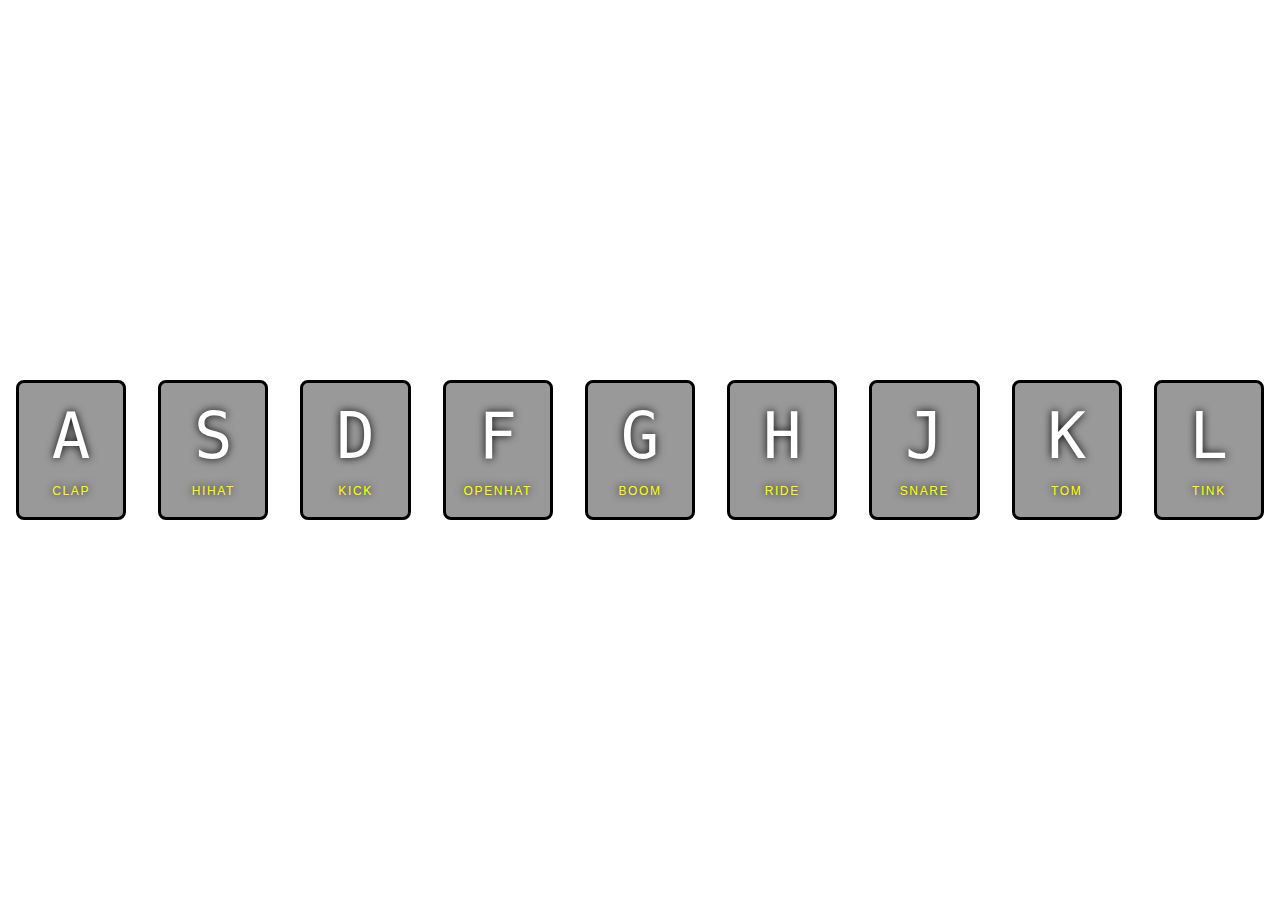
<file: 1-drumkit/index.html>
<!DOCTYPE html>
<html lang="en">
<head>
    <meta charset="UTF-8">
    <meta name="viewport" content="width=device-width, initial-scale=1.0">
    <meta http-equiv="X-UA-Compatible" content="ie=edge">
    <title>DRUM KIT</title>    
    <link rel="stylesheet" href="css/stylesheet.css">
</head>
<body>
    <div class="keys">
        <div class="key" data-key="65">
            <kbd>A</kbd>
            <span class="sound">CLAP</span>
        </div>
        <div class="key" data-key="83">
            <kbd>S</kbd>
            <span class="sound">HIHAT</span>
        </div>
        <div class="key" data-key="68">
            <kbd>D</kbd>
            <span class="sound">KICK</span>
        </div>
        <div class="key" data-key="70">
            <kbd>F</kbd>
            <span class="sound">OPENHAT</span>
        </div>
        <div class="key" data-key="71">
            <kbd>G</kbd>
            <span class="sound">BOOM</span>
        </div>
        <div class="key" data-key="72">
            <kbd>H</kbd>
            <span class="sound">RIDE</span>
        </div>
        <div class="key" data-key="74">
            <kbd>J</kbd>
            <span class="sound">SNARE</span>
        </div>
        <div class="key" data-key="75">
            <kbd>K</kbd>
            <span class="sound">TOM</span>
        </div>
        <div class="key" data-key="76">
            <kbd>L</kbd>
            <span class="sound">TINK</span>
        </div>
    </div>

    <audio data-key ="65" src="sounds/clap.wav"></audio>
    <audio data-key ="83" src="sounds/hihat.wav"></audio>
    <audio data-key ="68" src="sounds/kick.wav"></audio>
    <audio data-key ="70" src="sounds/openhat.wav"></audio>
    <audio data-key ="72" src="sounds/ride.wav"></audio>
    <audio data-key ="71" src="sounds/boom.wav"></audio>
    <audio data-key ="74" src="sounds/snare.wav"></audio>
    <audio data-key ="75" src="sounds/tom.wav"></audio>
    <audio data-key ="76" src="sounds/tink.wav"></audio>

    <script src="main.js"></script>
    
</body>
</html>
</file>
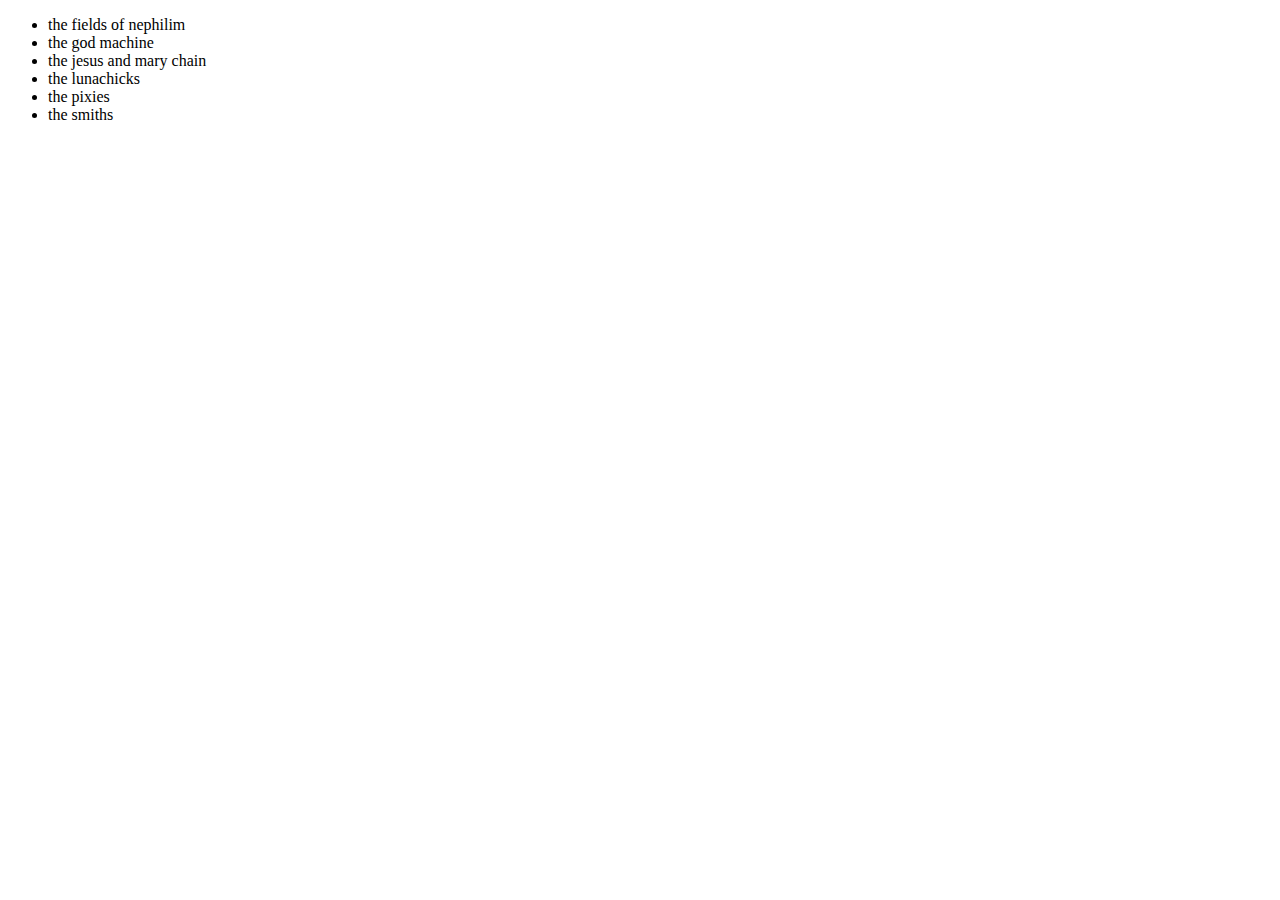
<file: 10-sorting-bands/index.html>
<!DOCTYPE html>
<html lang="en">
<head>
    <meta charset="UTF-8">
    <meta name="viewport" content="width=device-width, initial-scale=1.0">
    <meta http-equiv="X-UA-Compatible" content="ie=edge">
    <title>Sorting Bands</title>
</head>
<body>

    <ul id="bands"></ul>

<script src="main.js"></script>
</body>
</html>
</file>
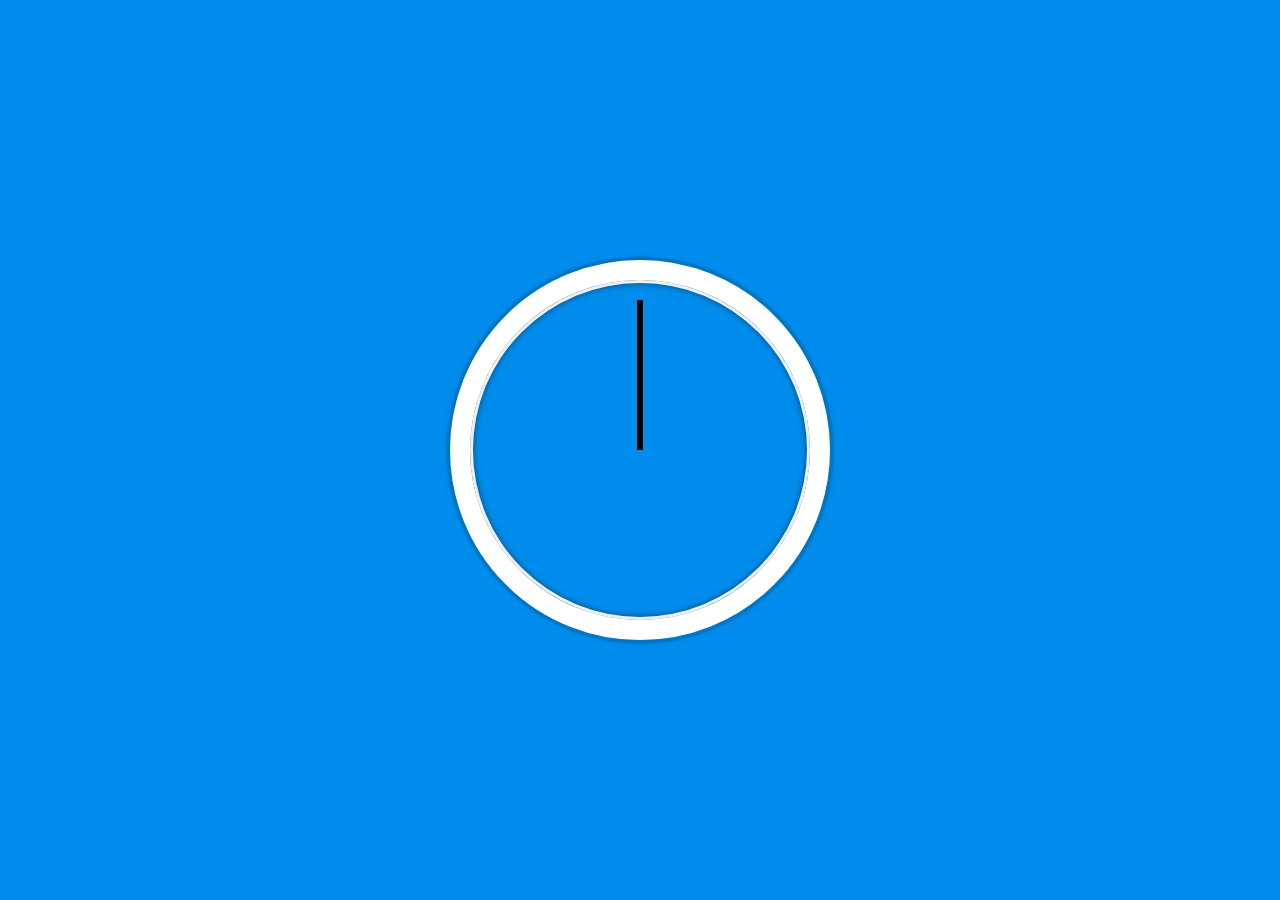
<file: 2-css-clock/index.html>
<!DOCTYPE html>
<html lang="en">

<head>
    <meta charset="UTF-8">
    <meta name="viewport" content="width=device-width, initial-scale=1.0">
    <meta http-equiv="X-UA-Compatible" content="ie=edge">
    <link rel="stylesheet" href="stylesheet.css">
    <title>CSS Clock</title>
</head>

<body>
    <div class="clock">
        <div class="clock-face">
            <div class="hand"></div>
            <div class="hand"></div>
            <div class="hand"></div>
        </div>
    </div>
    <script src="main.js"></script>
</body>

</html>
</file>
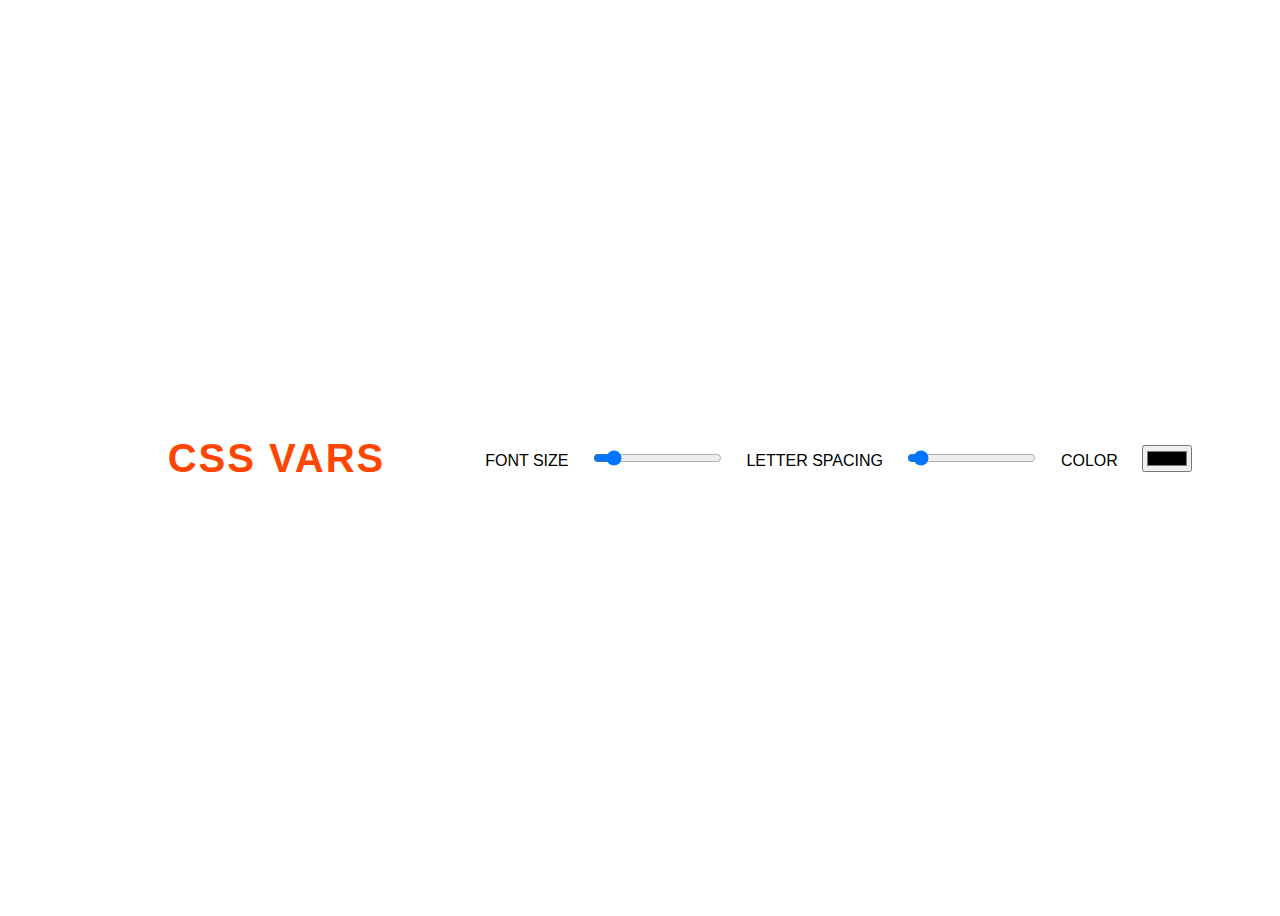
<file: 3-css-vars/index.html>
<!DOCTYPE html>
<html lang="en">

<head>
    <meta charset="UTF-8">
    <meta name="viewport" content="width=device-width, initial-scale=1.0">
    <meta http-equiv="X-UA-Compatible" content="ie=edge">
    <link rel="stylesheet" href="stylesheet.css">
    <title>CSS VARS</title>
</head>

<body>
    <h1>CSS VARS</h1>
    <div class="controls">
        <!-- FONTSIZE -->
        <label for="font-size">FONT SIZE</label>
        <input type="range" name="font-size" min="10" value="20" max="100" data-size="px">
        <!-- LETTER SPACING -->
        <label for="letter-spacing">LETTER SPACING</label>
        <input type="range" name="letter-spacing" min="1" value="2" max="20" data-size="px">
        <!-- COLOR -->
        <label for="color">COLOR</label>
        <input type="color" name="color" value="#000000" data-color="">
    </div>
    <!-- SCRIPTS -->
    <script src="main.js"></script>
</body>

</html>
</file>
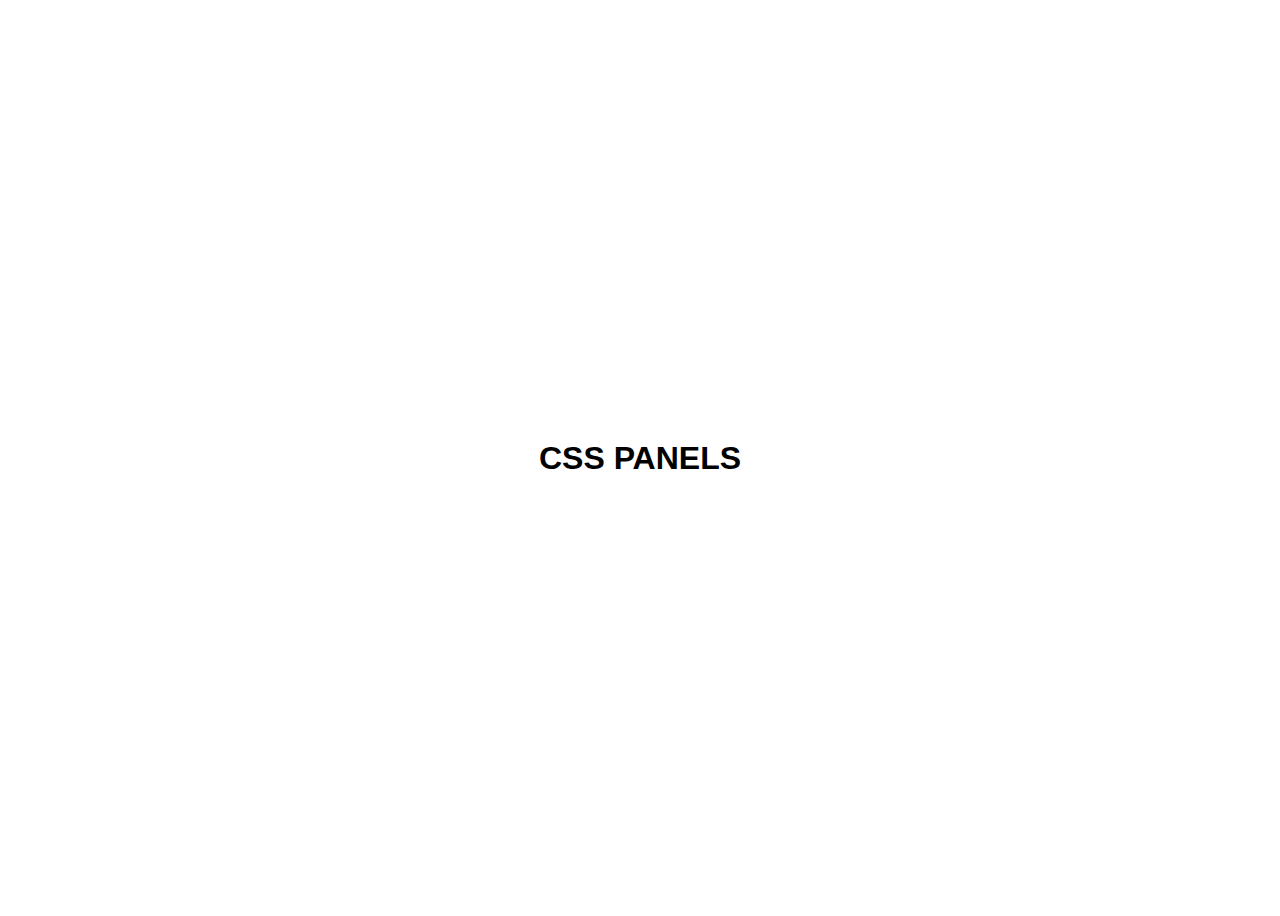
<file: 5-css-panels/index.html>
<!DOCTYPE html>
<html lang="en">
<head>
    <meta charset="UTF-8">
    <meta name="viewport" content="width=device-width, initial-scale=1.0">
    <meta http-equiv="X-UA-Compatible" content="ie=edge">
    <link rel="stylesheet" href="stylesheet.css">
    <title>CSS Panels</title>
</head>
<body>
    <h1> CSS PANELS</h1>
</body>

<script src="main.js"></script>
</html>
</file>
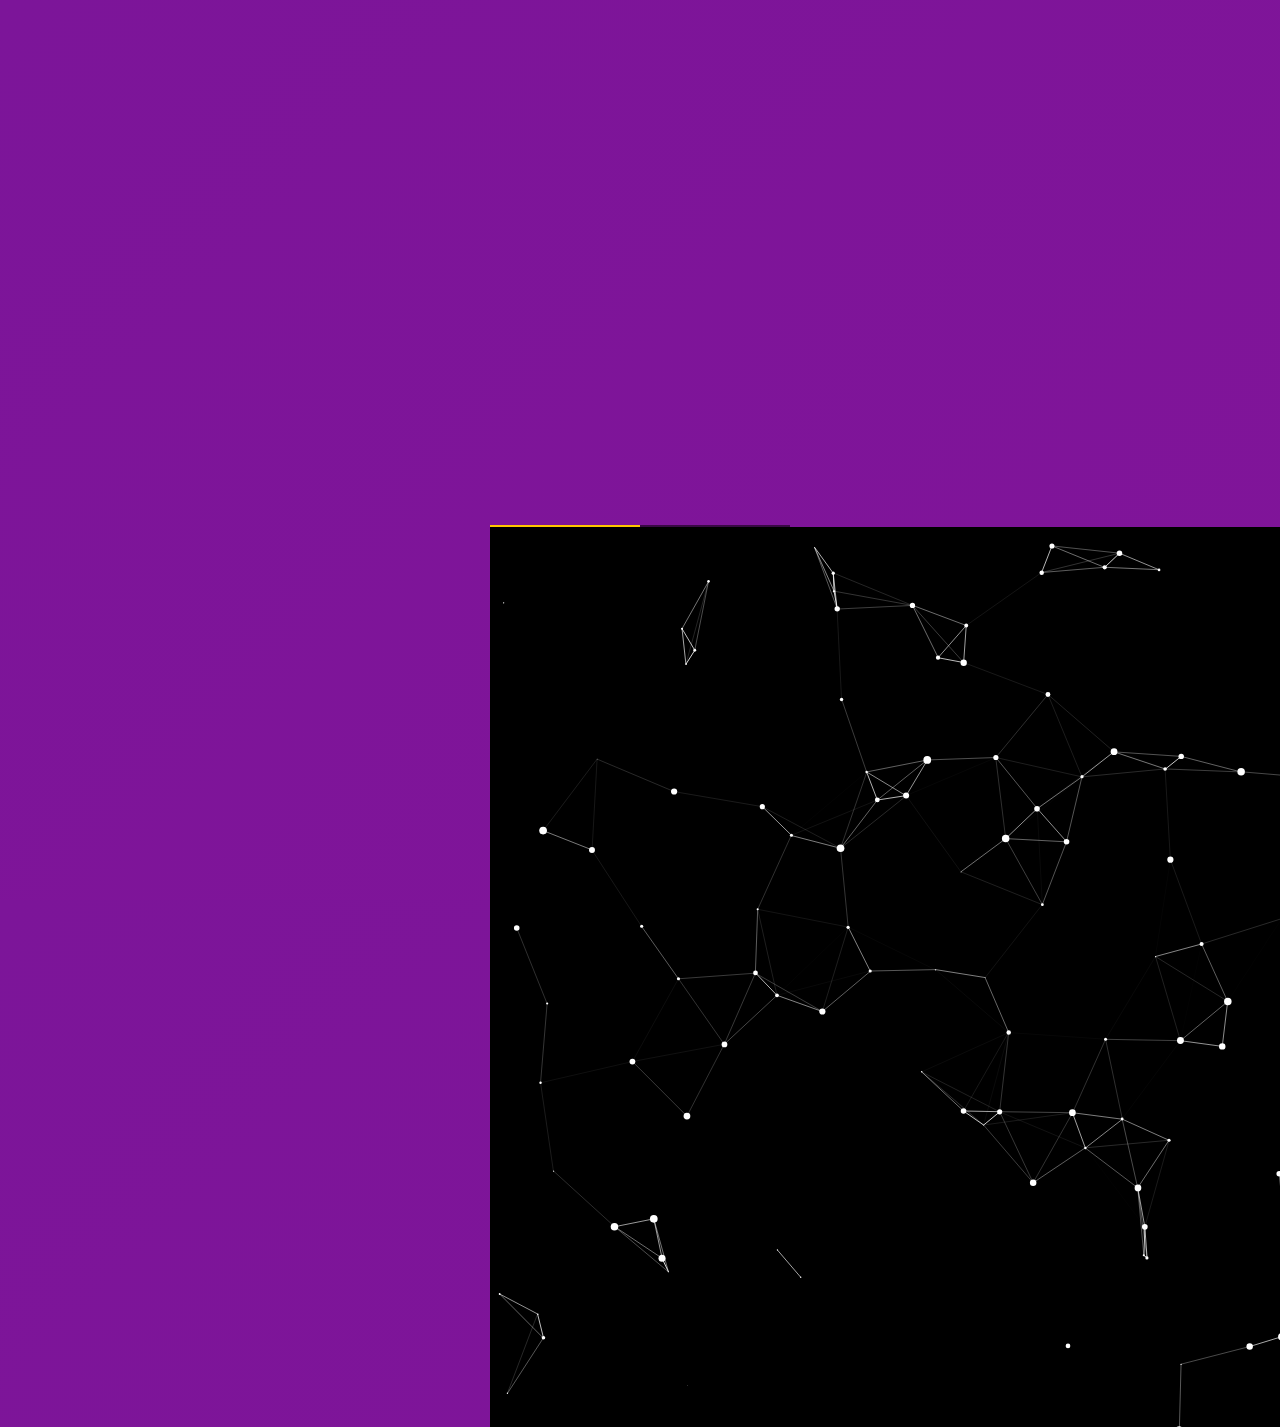
<file: 8-video-controls/index.html>
<!-- HTML -->
<!DOCTYPE html>
<html lang="en">

<head>
    <meta charset="UTF-8">
    <meta name="viewport" content="width=device-width, initial-scale=1.0">
    <meta http-equiv="X-UA-Compatible" content="ie=edge">
    <link rel="stylesheet" href="styles.css">
    <title>VIDEO-CONTROL</title>
</head>

<body>
    <div class="wrapper">
        <!-- PLAYER -->
        <div class="player">
            <!-- VIDEO -->
            <video class="player__video viewer" src="https://player.vimeo.com/external/194837908.sd.mp4?s=c350076905b78c67f74d7ee39fdb4fef01d12420&profile_id=164"></video>
            <!-- CONTROLS -->
            <div class="player__controls">
                <!-- PROGRESS -->
                <div class="progress">
                    <div class="progress__filled"></div>
                </div>
            </div>
        </div>
        <div>
            <div id="particles-js"></div>
        </div>

        <!-- PARTICES -->
        <script src="particles.js"></script>
        <script src="main.js"></script>
</body>

</html>
</file>
<file: 1-drumkit/css/stylesheet.css>
html {
    color: white;
    font-size: 1em;
    background: url('http://i.imgur.com/b9r5sEL.jpg') bottom center;
    background-size: cover;
}

body, html {
    margin: 0;
    padding: 0;
    font-family: sans-serif;    
}

.keys {
    display: flex;
    flex: horizontal;
    min-height: 100vh;
    align-items: center;
    justify-content: center;
}

.key {
    border: .2rem solid black;
    border-radius: .5rem;
    margin: 1rem;
    font-size: 1.5rem;
    padding: 1rem .5rem;
    /* key transition between classes */
    transition: all .07s ease;
    width: 10rem;
    text-align: center;
    color: white;
    background: rgba(0,0,0,0.4);
    text-shadow: 0 0 .5rem black;
}

.playing {
    transform: scale(1.1);
    border-color: yellow;
    box-shadow: 4rem;
}

kbd {
  display: block;
  font-size: 4rem;
}

.sound {
    font-size: .75rem;
    texxt-transform: uppercase;
    letter-spacing: .1rem;
    color: yellow;
}
</file>
<file: 2-css-clock/stylesheet.css>
html {
      background:#018DED url(http://unsplash.it/1500/1000?image=881&blur=50);
      background-size:cover;
      font-family:'helvetica neue';
      text-align: center;
      font-size: 10px;
    }

    body {
      margin: 0;
      font-size: 2rem;
      display:flex;
      flex:1;
      min-height: 100vh;
      align-items: center;
    }

    .clock {
      width: 30rem;
      height: 30rem;
      border:20px solid white;
      border-radius:50%;
      margin:50px auto;
      position: relative;
      padding:2rem;
      box-shadow:
        0 0 0 4px rgba(0,0,0,0.1),
        inset 0 0 0 3px #EFEFEF,
        inset 0 0 10px black,
        0 0 10px rgba(0,0,0,0.2);
    }

    .clock-face {
      position: relative;
      width: 100%;
      height: 100%;
      transform: translateY(-3px); /* account for the height of the clock hands */
    }

    .hand {
      width:50%;
      height:6px;
      background:black;
      position: absolute;
      top:50%;
      transform-origin: 100%;
      transform: rotate(90deg);
      transition: all 0.05s;
      transition-timing-function: cubic-bezier(0.1, 2.7, 0.58, 1);
    }
</file>
<file: 3-css-vars/stylesheet.css>
/* CSS VARS*/
:root {
    --size: 40px;
    --spacing: 2px;
    --color: orangered;
}

/* GENERAL */
body {
    font-family: Impact, Haettenschweiler, 'Arial Narrow Bold', sans-serif;
    display: flex;
    flex: vertical;
    min-height: 100vh;
    align-items: center;
    justify-content: center;
}

/* FONTS */
h1 {
    align-content: center;
    margin: 10px 100px;
    font-size: var(--size);
    letter-spacing: var(--spacing);
    color: var(--color);
}

input {
    margin:10px 20px;
}
</file>
<file: 5-css-panels/stylesheet.css>
/* CSS */

/* GENERAL */
body {
    font-family: Impact, Haettenschweiler, 'Arial Narrow Bold', sans-serif;
    display: flex;
    flex: vertical;
    min-height: 100vh;
    align-items: center;
    justify-content: center;
}
</file>
<file: 8-video-controls/styles.css>
html {
  box-sizing: border-box;
}

*, *:before, *:after {
  box-sizing: inherit;
}

body {
  margin: 0;
  padding: 0;
  display:flex;
  background:#7A419B;
  min-height:100vh;
  background: linear-gradient(135deg, #7c1599 0%,#911099 488%,#7e4ae8 100%);
  background-size:cover;
  align-items: center;
  justify-content: center;
}

canvas {
  /* display: block; */
  vertical-align: bottom;
}
/* ---- particles.js container ---- */

#particles-js {
  position: absolute;
  width: 100%;
  height: 100%;
  background-color: #000000;
}

.player {
  width:100%;
  overflow: hidden;
  position: relative;
  z-index: 0;
}

/* This css is only applied when fullscreen is active. */
.player:fullscreen {
  max-width: none;
  width: 100%;
}

.player:-webkit-full-screen {
  max-width: none;
  width: 100%;
}

.player__video {
  width: 100%;
}

.player__button {
  background:none;
  border:0;
  line-height:1;
  color:white;
  text-align: center;
  outline:0;
  padding: 0;
  cursor:pointer;
  max-width:50px;
}

.player__button:focus {
  border-color: #ffc600;
}

.player__slider {
  width:10px;
  height:30px;
}

.player__controls {
  display:flex;
  position: absolute;
  bottom:0;
  width: 100%;
  transform: translateY(100%) translateY(-2px);
  transition:all .3s;
  flex-wrap:wrap;
  background:rgba(0,0,0,0.1);
}

.player:hover .player__controls {
  transform: translateY(0);
}

.player:hover .progress {
  height:15px;
}

.player__controls > * {
  flex:1;
}

.progress {
  flex:10;
  position: relative;
  display:flex;
  flex-basis:100%;
  height:5px;
  transition:height 0.3s;
  background:rgba(0,0,0,0.5);
  cursor:ew-resize;
}

.progress__filled {
  width:50%;
  background:#ffc600;
  flex:0;
  flex-basis:50%;
}
</file>
